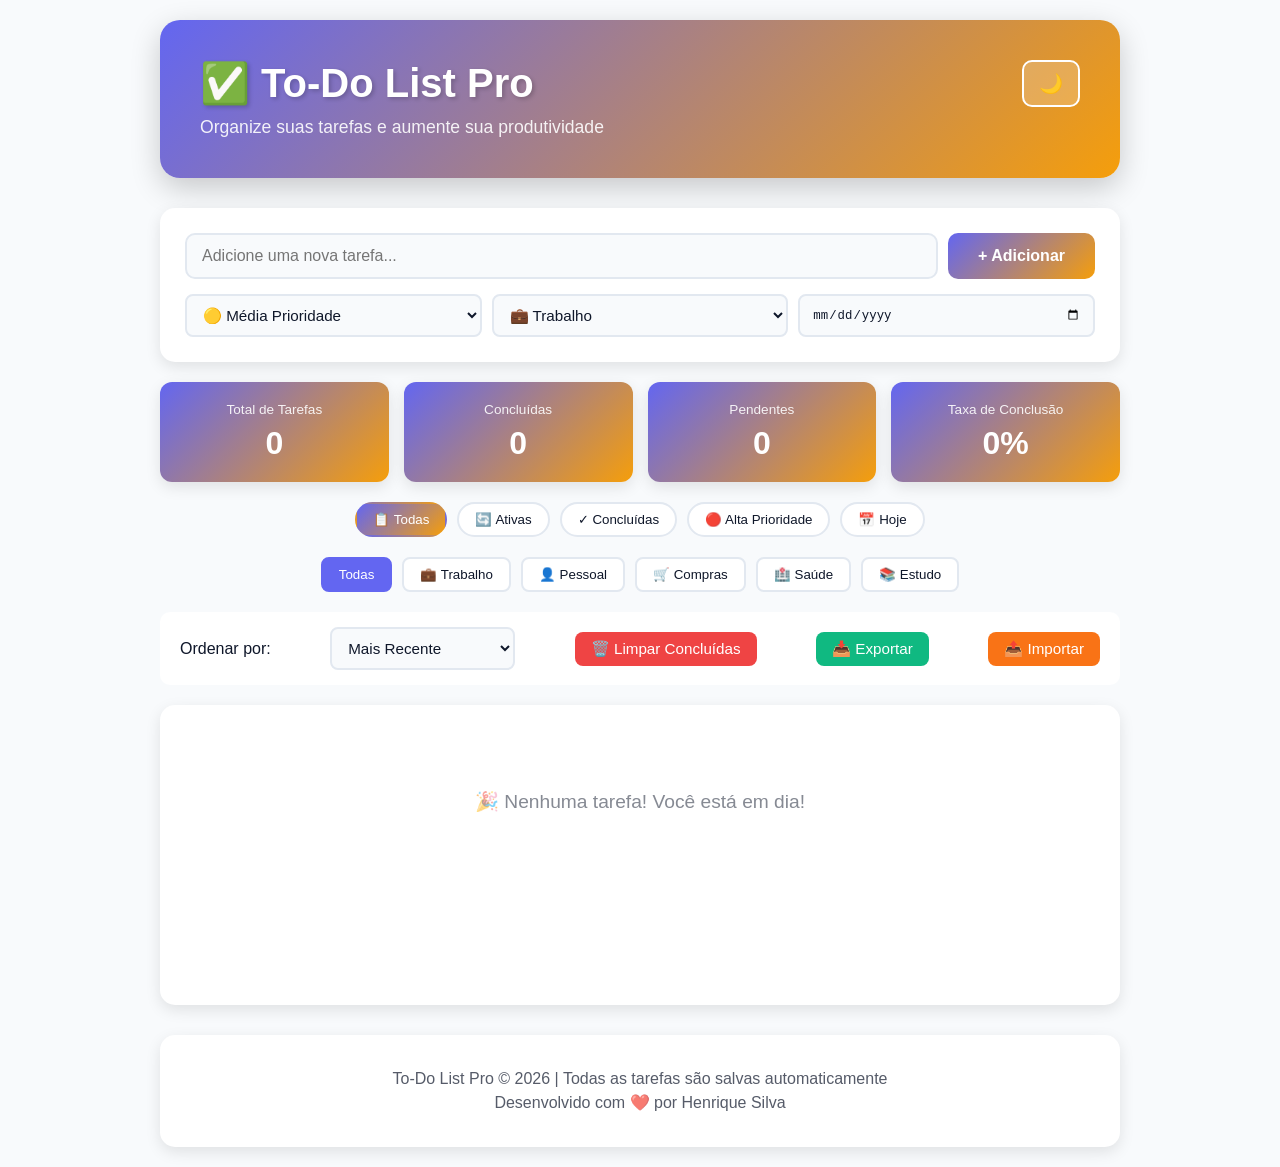
<file: todo-list/index.html>
<!DOCTYPE html>
<html lang="pt-BR">
<head>
    <meta charset="UTF-8">
    <meta name="viewport" content="width=device-width, initial-scale=1.0">
    <title>To-Do List Pro - Gerenciador de Tarefas</title>
    <link rel="stylesheet" href="styles.css">
</head>
<body>
    <div class="container">
        <!-- Header -->
        <header class="header">
            <div class="header-top">
                <h1>✅ To-Do List Pro</h1>
                <button id="themeToggle" class="theme-toggle">🌙</button>
            </div>
            <p class="subtitle">Organize suas tarefas e aumente sua produtividade</p>
        </header>

        <!-- Main Content -->
        <main class="main-content">
            <!-- Input Section -->
            <section class="input-section">
                <div class="input-group">
                    <input 
                        type="text" 
                        id="taskInput" 
                        placeholder="Adicione uma nova tarefa..."
                        class="task-input"
                    >
                    <button id="addBtn" class="add-btn">+ Adicionar</button>
                </div>
                
                <!-- Priority and Category -->
                <div class="options-group">
                    <select id="prioritySelect" class="priority-select">
                        <option value="low">🟢 Baixa Prioridade</option>
                        <option value="medium" selected>🟡 Média Prioridade</option>
                        <option value="high">🔴 Alta Prioridade</option>
                    </select>
                    
                    <select id="categorySelect" class="category-select">
                        <option value="work">💼 Trabalho</option>
                        <option value="personal">👤 Pessoal</option>
                        <option value="shopping">🛒 Compras</option>
                        <option value="health">🏥 Saúde</option>
                        <option value="study">📚 Estudo</option>
                        <option value="other">📌 Outro</option>
                    </select>
                    
                    <input 
                        type="date" 
                        id="dueDateInput" 
                        class="date-input"
                    >
                </div>
            </section>

            <!-- Stats Section -->
            <section class="stats-section">
                <div class="stat-card">
                    <span class="stat-label">Total de Tarefas</span>
                    <span class="stat-value" id="totalTasks">0</span>
                </div>
                <div class="stat-card">
                    <span class="stat-label">Concluídas</span>
                    <span class="stat-value" id="completedTasks">0</span>
                </div>
                <div class="stat-card">
                    <span class="stat-label">Pendentes</span>
                    <span class="stat-value" id="pendingTasks">0</span>
                </div>
                <div class="stat-card">
                    <span class="stat-label">Taxa de Conclusão</span>
                    <span class="stat-value" id="completionRate">0%</span>
                </div>
            </section>

            <!-- Filters Section -->
            <section class="filters-section">
                <button class="filter-btn active" data-filter="all">📋 Todas</button>
                <button class="filter-btn" data-filter="active">🔄 Ativas</button>
                <button class="filter-btn" data-filter="completed">✓ Concluídas</button>
                <button class="filter-btn" data-filter="high">🔴 Alta Prioridade</button>
                <button class="filter-btn" data-filter="today">📅 Hoje</button>
            </section>

            <!-- Category Tabs -->
            <section class="category-tabs">
                <button class="category-tab active" data-category="all">Todas</button>
                <button class="category-tab" data-category="work">💼 Trabalho</button>
                <button class="category-tab" data-category="personal">👤 Pessoal</button>
                <button class="category-tab" data-category="shopping">🛒 Compras</button>
                <button class="category-tab" data-category="health">🏥 Saúde</button>
                <button class="category-tab" data-category="study">📚 Estudo</button>
            </section>

            <!-- Sort Options -->
            <section class="sort-section">
                <label for="sortSelect">Ordenar por:</label>
                <select id="sortSelect" class="sort-select">
                    <option value="recent">Mais Recente</option>
                    <option value="priority">Prioridade</option>
                    <option value="dueDate">Data de Vencimento</option>
                    <option value="alphabetic">Ordem Alfabética</option>
                </select>
                
                <button id="clearCompletedBtn" class="clear-btn">🗑️ Limpar Concluídas</button>
                <button id="exportBtn" class="export-btn">📥 Exportar</button>
                <button id="importBtn" class="import-btn">📤 Importar</button>
            </section>

            <!-- Tasks List -->
            <section class="tasks-section">
                <div id="tasksList" class="tasks-list"></div>
                <div id="emptyState" class="empty-state">
                    <p>🎉 Nenhuma tarefa! Você está em dia!</p>
                </div>
            </section>
        </main>

        <!-- Modal para editar tarefa -->
        <div id="editModal" class="modal hidden">
            <div class="modal-content">
                <div class="modal-header">
                    <h2>Editar Tarefa</h2>
                    <button class="modal-close">&times;</button>
                </div>
                <div class="modal-body">
                    <input type="text" id="editTaskInput" class="edit-input" placeholder="Editar tarefa...">
                    <select id="editPrioritySelect" class="priority-select">
                        <option value="low">🟢 Baixa Prioridade</option>
                        <option value="medium">🟡 Média Prioridade</option>
                        <option value="high">🔴 Alta Prioridade</option>
                    </select>
                    <input type="date" id="editDueDateInput" class="date-input">
                </div>
                <div class="modal-footer">
                    <button id="saveEditBtn" class="btn-primary">Salvar</button>
                    <button id="cancelEditBtn" class="btn-secondary">Cancelar</button>
                </div>
            </div>
        </div>

        <!-- Footer -->
        <footer class="footer">
            <p>To-Do List Pro © 2026 | Todas as tarefas são salvas automaticamente</p>
            <p>Desenvolvido com ❤️ por Henrique Silva</p>
        </footer>
    </div>

    <script src="script.js"></script>
</body>
</html>
</file>
<file: todo-list/styles.css>
:root {
    --primary-color: #6366f1;
    --secondary-color: #f59e0b;
    --danger-color: #ef4444;
    --success-color: #10b981;
    --warning-color: #f97316;
    --bg-dark: #0f172a;
    --bg-light: #f8fafc;
    --card-dark: #1e293b;
    --card-light: #ffffff;
    --text-dark: #0f172a;
    --text-light: #f8fafc;
    --border-dark: #334155;
    --border-light: #e2e8f0;
}

body.light-mode {
    --bg: var(--bg-light);
    --card: var(--card-light);
    --text: var(--text-dark);
    --border: var(--border-light);
}

body.dark-mode {
    --bg: var(--bg-dark);
    --card: var(--card-dark);
    --text: var(--text-light);
    --border: var(--border-dark);
}

* {
    margin: 0;
    padding: 0;
    box-sizing: border-box;
}

body {
    font-family: 'Segoe UI', Tahoma, Geneva, Verdana, sans-serif;
    background: linear-gradient(135deg, var(--bg) 0%, var(--bg) 100%);
    color: var(--text);
    transition: all 0.3s ease;
    min-height: 100vh;
}

.container {
    max-width: 1000px;
    margin: 0 auto;
    padding: 20px;
}

/* Header */
.header {
    background: linear-gradient(135deg, var(--primary-color) 0%, var(--secondary-color) 100%);
    padding: 40px;
    border-radius: 20px;
    margin-bottom: 30px;
    box-shadow: 0 10px 30px rgba(0, 0, 0, 0.2);
    color: white;
}

.header-top {
    display: flex;
    justify-content: space-between;
    align-items: center;
    margin-bottom: 10px;
}

.header-top h1 {
    font-size: 2.5em;
    text-shadow: 2px 2px 4px rgba(0, 0, 0, 0.2);
}

.subtitle {
    opacity: 0.9;
    font-size: 1.1em;
}

.theme-toggle {
    background: rgba(255, 255, 255, 0.2);
    border: 2px solid white;
    color: white;
    padding: 10px 15px;
    border-radius: 10px;
    cursor: pointer;
    font-size: 1.2em;
    transition: all 0.3s ease;
}

.theme-toggle:hover {
    background: white;
    color: var(--primary-color);
    transform: scale(1.1);
}

/* Main Content */
.main-content {
    display: grid;
    grid-template-columns: 1fr;
    gap: 20px;
}

/* Input Section */
.input-section {
    background: var(--card);
    padding: 25px;
    border-radius: 15px;
    box-shadow: 0 5px 15px rgba(0, 0, 0, 0.1);
}

.input-group {
    display: flex;
    gap: 10px;
    margin-bottom: 15px;
}

.task-input {
    flex: 1;
    padding: 12px 15px;
    border: 2px solid var(--border);
    border-radius: 10px;
    font-size: 1em;
    background: var(--bg);
    color: var(--text);
    outline: none;
    transition: all 0.3s ease;
}

.task-input:focus {
    border-color: var(--primary-color);
    box-shadow: 0 0 0 3px rgba(99, 102, 241, 0.1);
}

.add-btn {
    padding: 12px 30px;
    background: linear-gradient(135deg, var(--primary-color) 0%, var(--secondary-color) 100%);
    color: white;
    border: none;
    border-radius: 10px;
    font-weight: bold;
    cursor: pointer;
    transition: all 0.3s ease;
    font-size: 1em;
}

.add-btn:hover {
    transform: translateY(-2px);
    box-shadow: 0 5px 15px rgba(99, 102, 241, 0.4);
}

.options-group {
    display: grid;
    grid-template-columns: repeat(auto-fit, minmax(150px, 1fr));
    gap: 10px;
}

.priority-select,
.category-select,
.date-input,
.sort-select {
    padding: 10px 12px;
    border: 2px solid var(--border);
    border-radius: 8px;
    background: var(--bg);
    color: var(--text);
    font-size: 0.95em;
    outline: none;
    cursor: pointer;
    transition: all 0.3s ease;
}

.priority-select:focus,
.category-select:focus,
.date-input:focus,
.sort-select:focus {
    border-color: var(--primary-color);
}

/* Stats Section */
.stats-section {
    display: grid;
    grid-template-columns: repeat(auto-fit, minmax(150px, 1fr));
    gap: 15px;
}

.stat-card {
    background: linear-gradient(135deg, var(--primary-color) 0%, var(--secondary-color) 100%);
    padding: 20px;
    border-radius: 12px;
    color: white;
    text-align: center;
    box-shadow: 0 5px 15px rgba(0, 0, 0, 0.1);
}

.stat-label {
    display: block;
    font-size: 0.85em;
    opacity: 0.9;
    margin-bottom: 8px;
}

.stat-value {
    display: block;
    font-size: 2em;
    font-weight: bold;
}

/* Filters Section */
.filters-section {
    display: flex;
    gap: 10px;
    flex-wrap: wrap;
    justify-content: center;
}

.filter-btn {
    padding: 8px 16px;
    background: var(--card);
    color: var(--text);
    border: 2px solid var(--border);
    border-radius: 20px;
    cursor: pointer;
    transition: all 0.3s ease;
    font-weight: 500;
}

.filter-btn:hover {
    border-color: var(--primary-color);
    color: var(--primary-color);
}

.filter-btn.active {
    background: linear-gradient(135deg, var(--primary-color) 0%, var(--secondary-color) 100%);
    color: white;
    border-color: transparent;
}

/* Category Tabs */
.category-tabs {
    display: flex;
    gap: 10px;
    flex-wrap: wrap;
    justify-content: center;
}

.category-tab {
    padding: 8px 16px;
    background: var(--card);
    color: var(--text);
    border: 2px solid var(--border);
    border-radius: 8px;
    cursor: pointer;
    transition: all 0.3s ease;
    font-weight: 500;
}

.category-tab:hover {
    border-color: var(--primary-color);
}

.category-tab.active {
    background: var(--primary-color);
    color: white;
    border-color: var(--primary-color);
}

/* Sort Section */
.sort-section {
    background: var(--card);
    padding: 15px 20px;
    border-radius: 10px;
    display: flex;
    gap: 10px;
    align-items: center;
    flex-wrap: wrap;
    justify-content: space-between;
}

.sort-section label {
    font-weight: 500;
}

.sort-select {
    min-width: 180px;
}

.clear-btn,
.export-btn,
.import-btn {
    padding: 8px 16px;
    border: none;
    border-radius: 8px;
    cursor: pointer;
    font-weight: 500;
    transition: all 0.3s ease;
    font-size: 0.95em;
}

.clear-btn {
    background: var(--danger-color);
    color: white;
}

.clear-btn:hover {
    transform: translateY(-2px);
    box-shadow: 0 5px 15px rgba(239, 68, 68, 0.4);
}

.export-btn {
    background: var(--success-color);
    color: white;
}

.export-btn:hover {
    transform: translateY(-2px);
    box-shadow: 0 5px 15px rgba(16, 185, 129, 0.4);
}

.import-btn {
    background: var(--warning-color);
    color: white;
}

.import-btn:hover {
    transform: translateY(-2px);
    box-shadow: 0 5px 15px rgba(249, 115, 22, 0.4);
}

/* Tasks Section */
.tasks-section {
    background: var(--card);
    padding: 25px;
    border-radius: 15px;
    box-shadow: 0 5px 15px rgba(0, 0, 0, 0.1);
    min-height: 300px;
}

.tasks-list {
    display: grid;
    grid-template-columns: 1fr;
    gap: 12px;
}

/* Task Item */
.task-item {
    background: var(--bg);
    padding: 15px;
    border-radius: 10px;
    border-left: 4px solid var(--primary-color);
    display: flex;
    gap: 12px;
    align-items: flex-start;
    transition: all 0.3s ease;
    animation: slideIn 0.3s ease-out;
}

@keyframes slideIn {
    from {
        opacity: 0;
        transform: translateX(-20px);
    }
    to {
        opacity: 1;
        transform: translateX(0);
    }
}

.task-item:hover {
    box-shadow: 0 5px 15px rgba(0, 0, 0, 0.1);
    transform: translateX(5px);
}

.task-item.completed {
    opacity: 0.7;
}

.task-item.completed .task-text {
    text-decoration: line-through;
    opacity: 0.6;
}

/* Priority colors */
.task-item.priority-high {
    border-left-color: var(--danger-color);
}

.task-item.priority-medium {
    border-left-color: var(--warning-color);
}

.task-item.priority-low {
    border-left-color: var(--success-color);
}

.task-checkbox {
    width: 20px;
    height: 20px;
    margin-top: 2px;
    cursor: pointer;
    accent-color: var(--primary-color);
}

.task-content {
    flex: 1;
}

.task-text {
    font-size: 1em;
    margin-bottom: 5px;
    word-break: break-word;
}

.task-meta {
    display: flex;
    gap: 10px;
    flex-wrap: wrap;
    font-size: 0.85em;
    opacity: 0.7;
}

.task-category {
    background: var(--primary-color);
    color: white;
    padding: 2px 8px;
    border-radius: 4px;
    font-size: 0.8em;
}

.task-priority {
    padding: 2px 8px;
    border-radius: 4px;
    font-size: 0.8em;
    font-weight: 500;
}

.priority-high {
    background: var(--danger-color);
    color: white;
}

.priority-medium {
    background: var(--warning-color);
    color: white;
}

.priority-low {
    background: var(--success-color);
    color: white;
}

.task-date {
    color: var(--text);
    opacity: 0.7;
}

.task-actions {
    display: flex;
    gap: 8px;
}

.task-btn {
    padding: 6px 10px;
    border: none;
    border-radius: 6px;
    cursor: pointer;
    font-size: 0.85em;
    transition: all 0.3s ease;
    font-weight: 500;
}

.edit-btn {
    background: var(--primary-color);
    color: white;
}

.edit-btn:hover {
    transform: scale(1.05);
}

.delete-btn {
    background: var(--danger-color);
    color: white;
}

.delete-btn:hover {
    transform: scale(1.05);
}

/* Empty State */
.empty-state {
    text-align: center;
    padding: 60px 20px;
    opacity: 0.5;
    font-size: 1.2em;
    display: none;
}

.empty-state.show {
    display: block;
}

/* Modal */
.modal {
    position: fixed;
    top: 0;
    left: 0;
    width: 100%;
    height: 100%;
    background: rgba(0, 0, 0, 0.5);
    display: flex;
    justify-content: center;
    align-items: center;
    z-index: 1000;
    animation: fadeIn 0.3s ease;
}

.modal.hidden {
    display: none;
}

@keyframes fadeIn {
    from {
        opacity: 0;
    }
    to {
        opacity: 1;
    }
}

.modal-content {
    background: var(--card);
    border-radius: 15px;
    box-shadow: 0 10px 40px rgba(0, 0, 0, 0.3);
    max-width: 500px;
    width: 90%;
    animation: slideUp 0.3s ease;
}

@keyframes slideUp {
    from {
        transform: translateY(50px);
        opacity: 0;
    }
    to {
        transform: translateY(0);
        opacity: 1;
    }
}

.modal-header {
    display: flex;
    justify-content: space-between;
    align-items: center;
    padding: 20px;
    border-bottom: 1px solid var(--border);
}

.modal-header h2 {
    margin: 0;
}

.modal-close {
    background: none;
    border: none;
    font-size: 1.5em;
    cursor: pointer;
    color: var(--text);
}

.modal-body {
    padding: 20px;
    display: flex;
    flex-direction: column;
    gap: 12px;
}

.edit-input {
    padding: 12px 15px;
    border: 2px solid var(--border);
    border-radius: 8px;
    font-size: 1em;
    background: var(--bg);
    color: var(--text);
    outline: none;
}

.edit-input:focus {
    border-color: var(--primary-color);
}

.modal-footer {
    padding: 20px;
    border-top: 1px solid var(--border);
    display: flex;
    gap: 10px;
    justify-content: flex-end;
}

.btn-primary,
.btn-secondary {
    padding: 10px 20px;
    border: none;
    border-radius: 8px;
    cursor: pointer;
    font-weight: 500;
    transition: all 0.3s ease;
}

.btn-primary {
    background: linear-gradient(135deg, var(--primary-color) 0%, var(--secondary-color) 100%);
    color: white;
}

.btn-primary:hover {
    transform: translateY(-2px);
}

.btn-secondary {
    background: var(--border);
    color: var(--text);
}

.btn-secondary:hover {
    opacity: 0.8;
}

/* Footer */
.footer {
    text-align: center;
    padding: 30px 20px;
    margin-top: 30px;
    background: var(--card);
    border-radius: 15px;
    box-shadow: 0 5px 15px rgba(0, 0, 0, 0.1);
}

.footer p {
    margin: 5px 0;
    opacity: 0.7;
}

/* Hidden Class */
.hidden {
    display: none !important;
}

/* Responsive */
@media (max-width: 768px) {
    .container {
        padding: 10px;
    }

    .header {
        padding: 25px;
    }

    .header-top h1 {
        font-size: 1.8em;
    }

    .input-group {
        flex-direction: column;
    }

    .add-btn {
        width: 100%;
    }

    .options-group {
        grid-template-columns: 1fr;
    }

    .stats-section {
        grid-template-columns: repeat(2, 1fr);
    }

    .sort-section {
        flex-direction: column;
        align-items: stretch;
    }

    .sort-select {
        width: 100%;
    }

    .clear-btn,
    .export-btn,
    .import-btn {
        width: 100%;
    }

    .task-item {
        flex-direction: column;
    }

    .task-actions {
        width: 100%;
    }

    .task-btn {
        flex: 1;
    }
}

@media (max-width: 480px) {
    .header-top h1 {
        font-size: 1.4em;
    }

    .stat-card {
        padding: 15px;
    }

    .stat-value {
        font-size: 1.5em;
    }

    .filters-section,
    .category-tabs {
        gap: 5px;
    }

    .filter-btn,
    .category-tab {
        padding: 6px 12px;
        font-size: 0.85em;
    }
}
</file>
